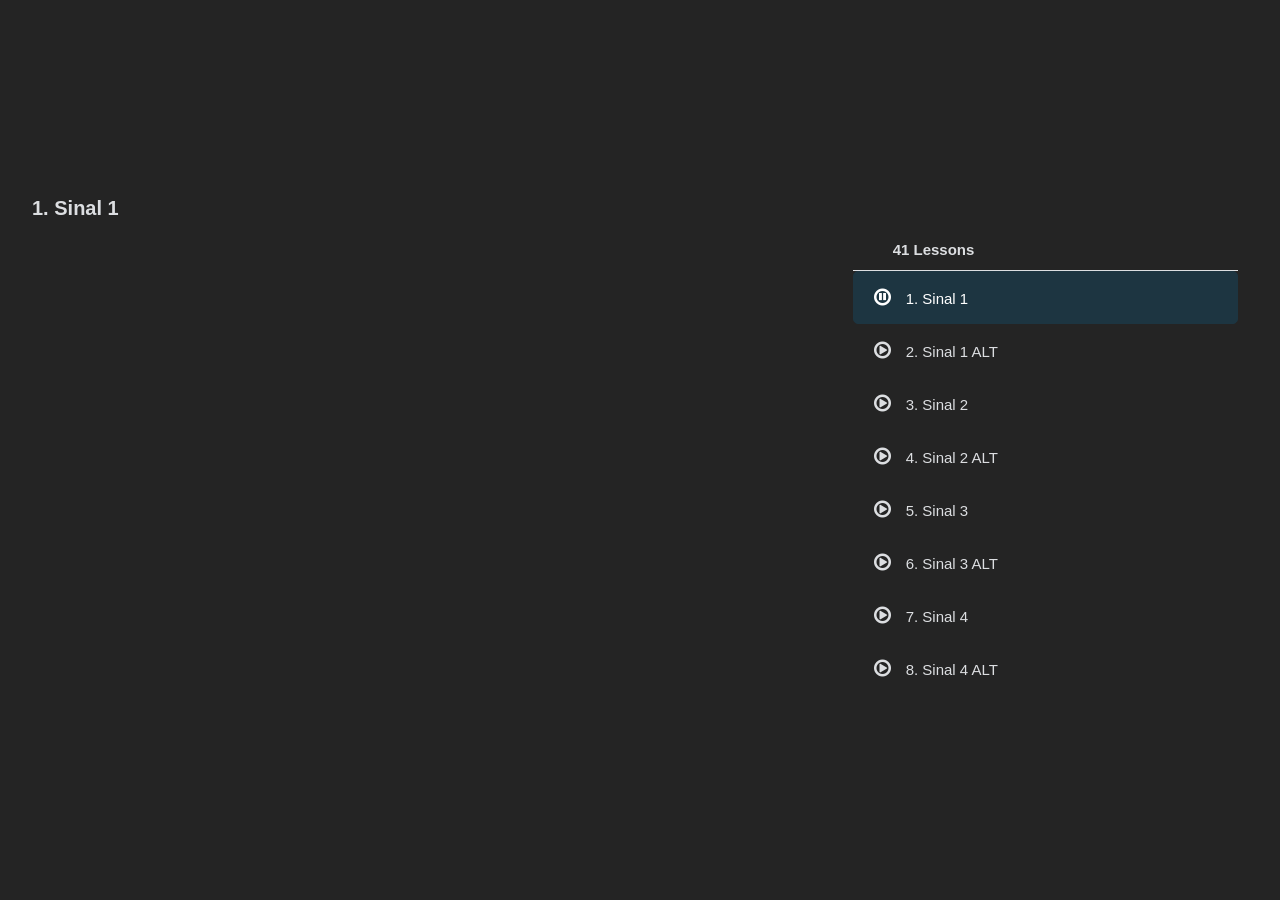
<file: index.html>
<!DOCTYPE html>
<html lang="pt">
<head>
    <meta charset="UTF-8">
    <meta name="viewport" content="width=device-width, initial-scale=1.0">
    <link rel="stylesheet" href="https://stackpath.bootstrapcdn.com/font-awesome/4.7.0/css/font-awesome.min.css">
    <link rel="stylesheet" href="./style.css">
    <title>Html And CSS Video Playlist</title>
</head>
<body>
    <section>
        <h2 class="title"></h2>
        <div class="container">
            <div id="video_player">   
<iframe controls id="main-Video" src="" autoplay="yes"  name="MeuIFrame" scrolling="no" frameborder="0" marginheight="415px" marginwidth="100%" height="415px" width="100%" allowfullscreen></iframe>
            </div>
            <div class="playlistBx">
                <div class="header">
                    <div class="row">
                        <span class="AllLessons"></span>
                    </div>
                </div>
                <ul class="playlist" id="playlist">
                </ul>
            </div>
        </div>
    </section>
    <script src="./video-list.js"></script>
    <script src="./script.js"></script>
</body>
</html>
</file>
<file: style.css>
*
{
    margin: 0;
    padding: 0;
    box-sizing: border-box;
}
body::-webkit-scrollbar
{
   width: 10px;
}
body::-webkit-scrollbar-thumb
{
   height: 80px;
   background: #375666;
   border: 8px solid transparent;
   border-radius: 12px;
}
body::-webkit-scrollbar-thumb:active
{
    background: #003349;
}
body
{
    font-family: sans-serif;
    background: #242424;
}
li
{
    list-style: none;
}
section
{
    display: flex;
    justify-content: center;
    align-items: center;
    flex-direction: column;
    padding: 2.5%;
    min-height: 100vh;
}
.title
{
    font-size: 20px;
    font-weight: 600;
    color: #dcdee1;
    text-align: left;
    width: 100%;
    margin-bottom: 10px;
}
.container
{
    position: relative;
    width: 100%;
    height: 100%;
    display: grid;
    grid-template-columns: 2fr 1fr;
    overflow: hidden;
    /* border: 2px solid red; */
}
.container #main-Video
{
    position: relative;
    width: 100%;
    height: 470px;
    overflow: hidden;
    outline: none;
}

.playlistBx
{
    position: relative;
    height: 100%;
    margin: 0 10px 0 10px;
    /* border: 2px solid green; */
}
.playlist
{
    position: absolute;
    width: 100%;
    height: calc(100% - 40px);
    overflow-y: scroll;
    border-top: 1px solid #dcdee1;
}
.playlist::-webkit-scrollbar
{
   width: 0px;
}
.playlistBx .row .AllLessons
{
   display: block;
   text-align: left;
   color: #dcdee1;
   font-size: 15px;
   font-weight: 700;
   margin-left: 40px;
   line-height: 40px;
}
.playlist li
{
   display: flex;
   justify-content: space-between;
   align-items: center;
   list-style: none;
   color: #dcdee1;
   cursor: pointer;
   border: 1px solid transparent;
   padding: 15px 20px;
   border-radius: 5px;
}
.playlist li:hover
{
    border: 0.5px solid #242424;
}
.playlist li .row span
{
    font-size: 15px;
    font-weight: 400;
    color: #dcdee1;
    text-decoration: none;
    display: inline-block;
    text-align: left;
}
.playlist li .row span::before
{
    content: '\f01d';
    font-family: FontAwesome;
    color: #dcdee1;
    margin-right: 15px;
    font-size: 20px;
}
ul li.playing .row span::before
{
    content: '\f28c';
    font-family: FontAwesome;
    color: #fff;
    margin-right: 15px;
    font-size: 20px;
}
.playlist li.playing .row span
{
   color: #fff;
}
.playlist li span.duration
{
    font-size: 15px;
    font-weight: 400;
    display: inline-block;
    color: #dcdee1;
    text-align: right;
}
.playlist li.playing
{
   pointer-events: none;
   background: #1d3541;
   border: 0.5px solid #1d3541;
}

@media(max-width: 1092px){
    section
    {
        padding: 30px 10px;
    }
    .container
    {
        width: 100%;
        display: grid;
        grid-template-columns: repeat(1,1fr);
        overflow: hidden;
    }

    .container #main-Video
    {
        height: 415px;
    }
    .playlistBx
    {
        height: 387px;
        margin-top: 10px;
    }
    .playlist
    {
        position: absolute;
        width: 100%;
        height: calc(100% - 40px);
        overflow-y: scroll;
    }
}
@media(max-width: 650px){
    #main-Video
    {
        height: 415px !important;
    }
}
@media(max-width: 500px){
    #main-Video
    {
        height: 420px !important;
    }
}
@media(max-width: 400px){
    #main-Video
    {
        height: 420px !important;
    }
}
</file>
